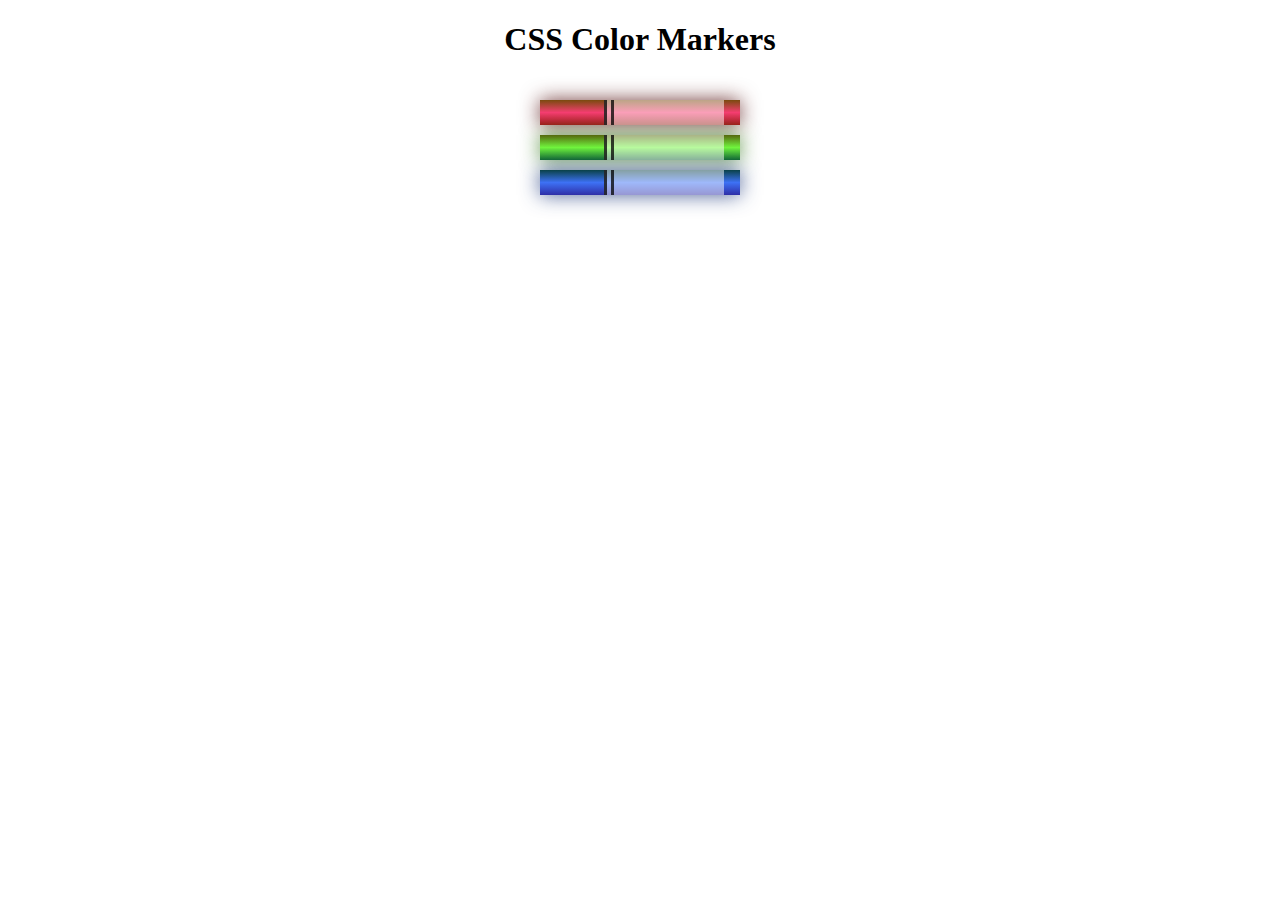
<file: Responsive Web Design/Colored Markers/index.html>
<!DOCTYPE html>
<html lang="en">
  <head>
    <meta charset="utf-8">
    <meta name="viewport" content="width=device-width, initial-scale=1.0">
    <title>Colored Markers</title>
    <link rel="stylesheet" href="style.css">
  </head>
  <body>
    <h1>CSS Color Markers</h1>
    <div class="container">
      <div class="marker red">
        <div class="cap"></div>
        <div class="sleeve"></div>
      </div>
      <div class="marker green">
        <div class="cap"></div>
        <div class="sleeve"></div>
      </div>
      <div class="marker blue">
        <div class="cap"></div>
        <div class="sleeve"></div>
      </div>
    </div>
  </body>
</html>
</file>
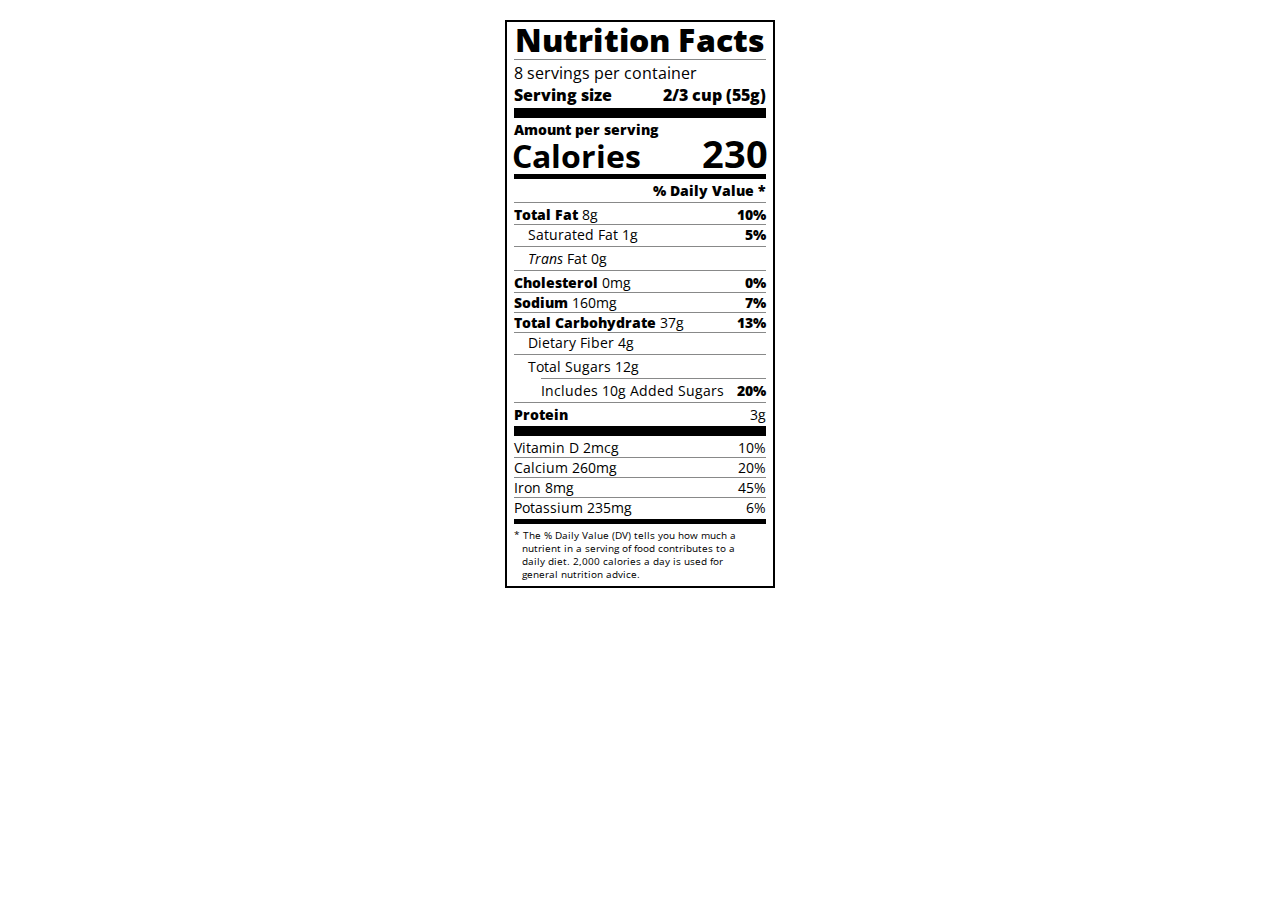
<file: Responsive Web Design/Nutrition Label/index.html>
<!DOCTYPE html>
<html lang="en">

<head>
  <meta charset="UTF-8">
  <title>Nutrition Label</title>
  <link href="https://fonts.googleapis.com/css?family=Open+Sans:400,700,800" rel="stylesheet">
  <link href="style.css" rel="stylesheet">
</head>

<body>
  <div class="label">
    <header>
      <h1 class="bold">Nutrition Facts</h1>
      <div class="divider"></div>
      <p>8 servings per container</p>
      <p class="bold">Serving size <span>2/3 cup (55g)</span></p>
    </header>
    <div class="divider large"></div>
    <div class="calories-info">
      <div class="left-container">
        <h2 class="bold small-text">Amount per serving</h2>
        <p>Calories</p>
      </div>
      <span>230</span>
    </div>
    <div class="divider medium"></div>
    <div class="daily-value small-text">
      <p class="bold right no-divider">% Daily Value *</p>
      <div class="divider"></div>
      <p><span><span class="bold">Total Fat</span> 8g</span> <span class="bold">10%</span></p>
      <p class="indent no-divider">Saturated Fat 1g <span class="bold">5%</span></p>
      <div class="divider"></div>
      <p class="indent no-divider"><span><i>Trans</i> Fat 0g</span></p>
      <div class="divider"></div>
      <p><span><span class="bold">Cholesterol</span> 0mg</span> <span class="bold">0%</span></p>
      <p><span><span class="bold">Sodium</span> 160mg</span> <span class="bold">7%</span></p>
      <p><span><span class="bold">Total Carbohydrate</span> 37g</span> <span class="bold">13%</span></p>
      <p class="indent no-divider">Dietary Fiber 4g</p>
      <div class="divider"></div>
      <p class="indent no-divider">Total Sugars 12g</p>
      <div class="divider double-indent"></div>
      <p class="double-indent no-divider">Includes 10g Added Sugars <span class="bold">20%</span>
      <div class="divider"></div>
      <p class="no-divider"><span class="bold">Protein</span> 3g</p>
      <div class="divider large"></div>
      <p>Vitamin D 2mcg <span>10%</span></p>
      <p>Calcium 260mg <span>20%</span></p>
      <p>Iron 8mg <span>45%</span></p>
      <p class="no-divider">Potassium 235mg <span>6%</span></p>
    </div>
    <div class="divider medium"></div>
    <p class="note">* The % Daily Value (DV) tells you how much a nutrient in a serving of food contributes to a daily
      diet. 2,000 calories a day is used for general nutrition advice.</p>
  </div>
</body>
</html>
</file>
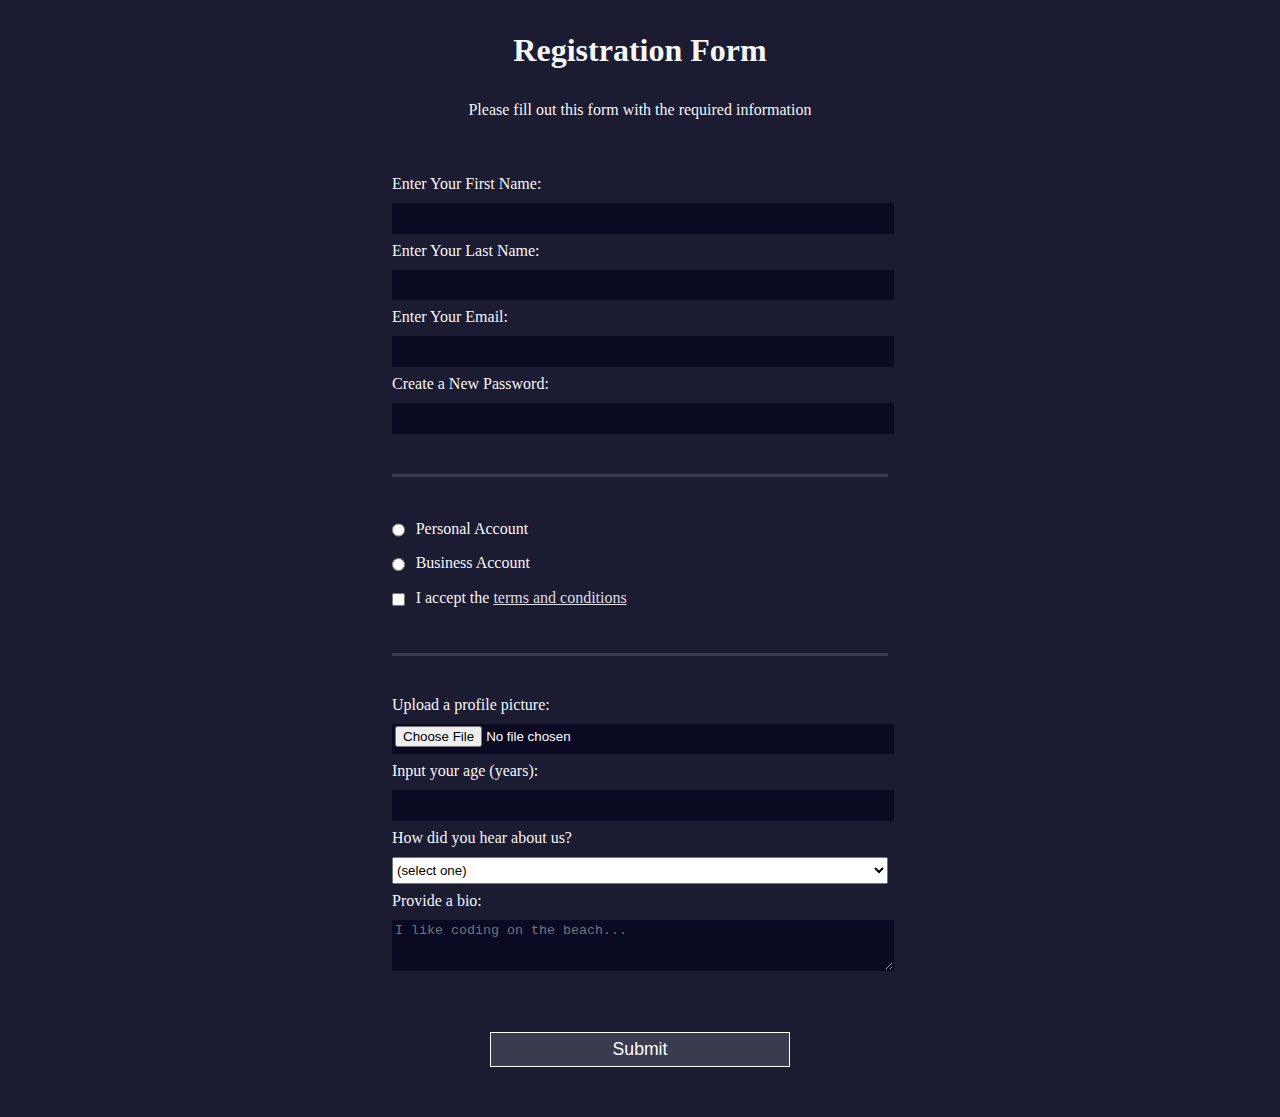
<file: Responsive Web Design/Registration Form/index.html>
<!DOCTYPE html>
<html lang="en">
  <head>
    <meta charset="UTF-8">
    <title>Registration Form</title>
    <link rel="stylesheet" href="style.css" />
  </head>
  <body>
    <h1>Registration Form</h1>
    <p>Please fill out this form with the required information</p>
    <form method="post" action='https://register-demo.freecodecamp.org'>
      <fieldset>
        <label for="first-name">Enter Your First Name: <input id="first-name" name="first-name" type="text" required /></label>
        <label for="last-name">Enter Your Last Name: <input id="last-name" name="last-name" type="text" required /></label>
        <label for="email">Enter Your Email: <input id="email" name="email" type="email" required /></label>
        <label for="new-password">Create a New Password: <input id="new-password" name="new-password" type="password" pattern="[a-z0-5]{8,}" required /></label>
      </fieldset>
      <fieldset>
        <label for="personal-account"><input id="personal-account" type="radio" name="account-type" class="inline" /> Personal Account</label>
        <label for="business-account"><input id="business-account" type="radio" name="account-type" class="inline" /> Business Account</label>
        <label for="terms-and-conditions">
          <input id="terms-and-conditions" type="checkbox" required name="terms-and-conditions" class="inline" /> I accept the <a href="https://www.freecodecamp.org/news/terms-of-service/">terms and conditions</a>
        </label>
      </fieldset>
      <fieldset>
        <label for="profile-picture">Upload a profile picture: <input id="profile-picture" type="file" name="file" /></label>
        <label for="age">Input your age (years): <input id="age" type="number" name="age" min="13" max="120" /></label>
        <label for="referrer">How did you hear about us?
          <select id="referrer" name="referrer">
            <option value="">(select one)</option>
            <option value="1">freeCodeCamp News</option>
            <option value="2">freeCodeCamp YouTube Channel</option>
            <option value="3">freeCodeCamp Forum</option>
            <option value="4">Other</option>
          </select>
        </label>
        <label for="bio">Provide a bio:
          <textarea id="bio" name="bio" rows="3" cols="30" placeholder="I like coding on the beach..."></textarea>
        </label>
      </fieldset>
      <input type="submit" value="Submit" />
    </form>
  </body>
</html>
</file>
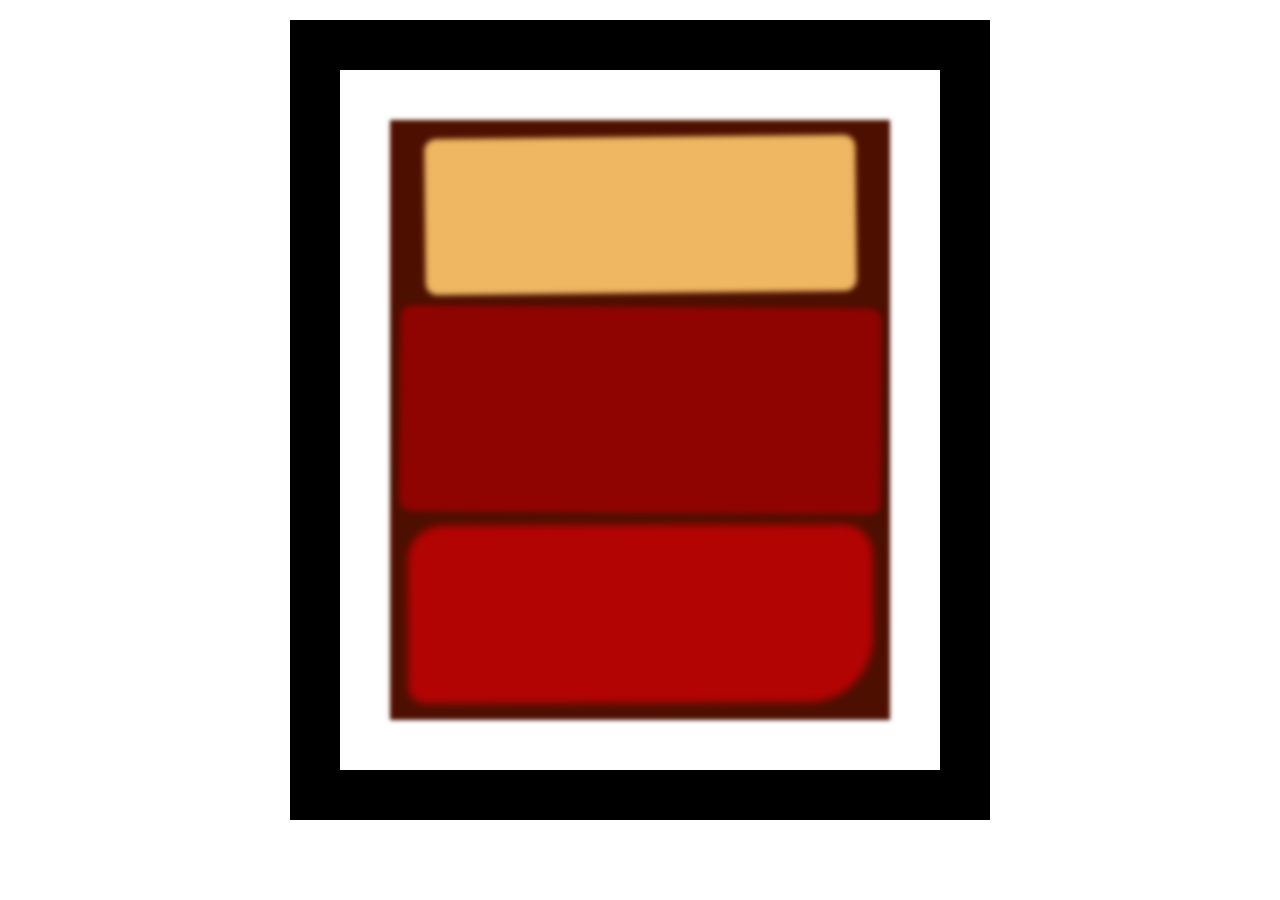
<file: Responsive Web Design/Rothko Painting/index.htm>
<!DOCTYPE html>
<html lang="en">
  <head>
    <meta charset="UTF-8">
    <title>Rothko Painting</title>
    <link href="style.css" rel="stylesheet">
  </head>
  <body>
    <div class="frame">
      <div class="canvas">
        <div class="one"></div>
        <div class="two"></div>
        <div class="three"></div>
      </div>
    </div>
  </body>
</html>
</file>
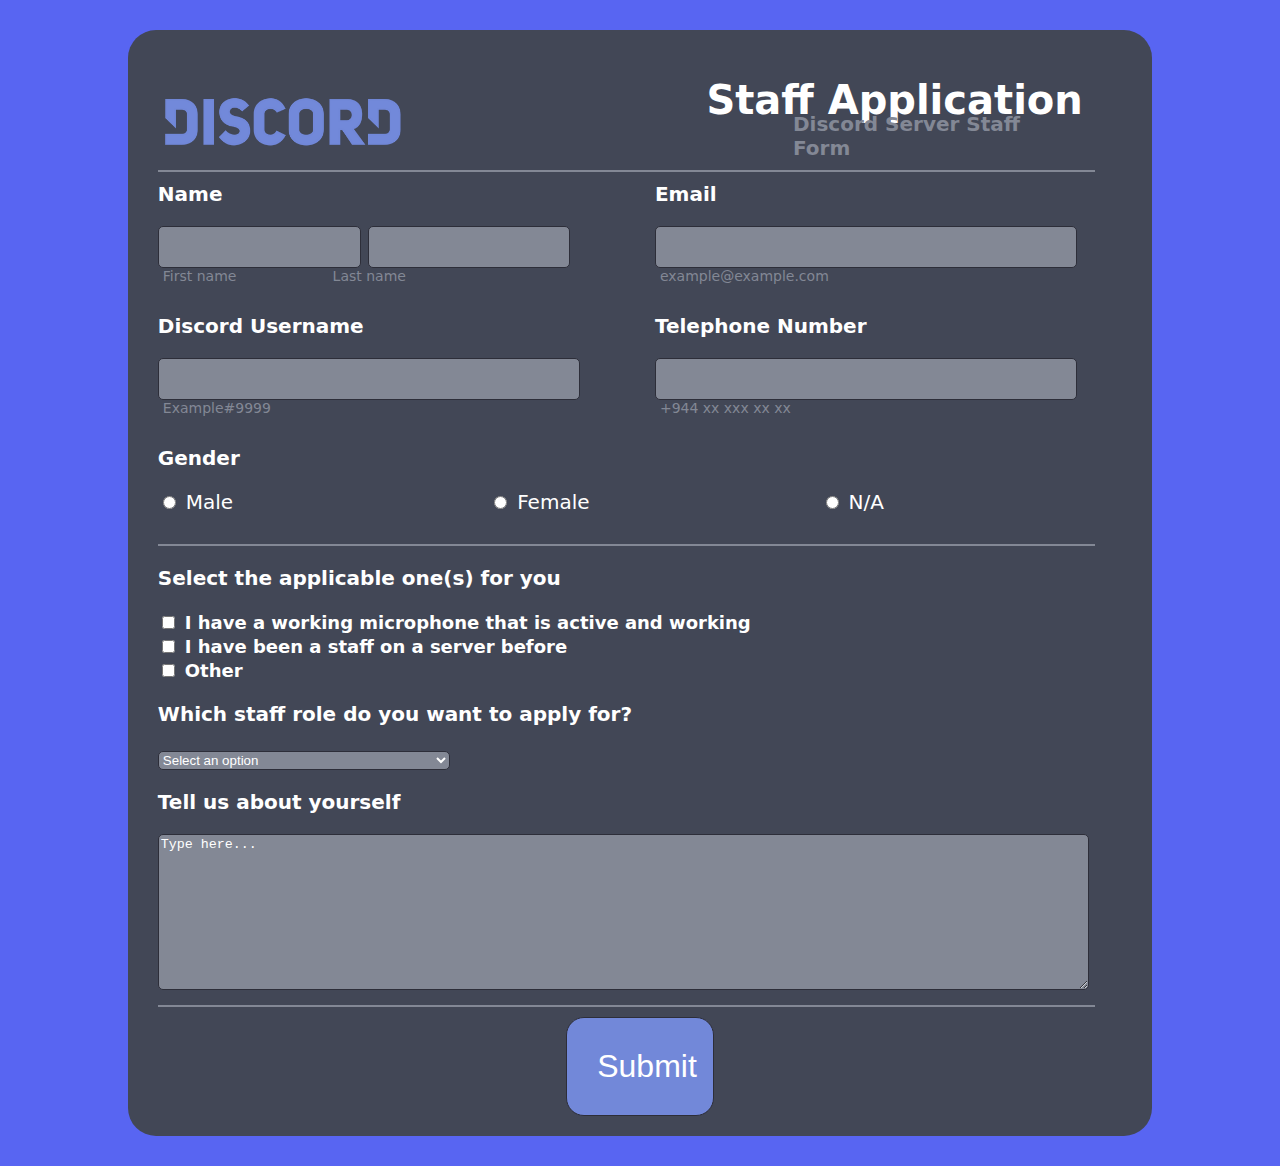
<file: Responsive Web Design/Survey Form (Certification Project)/index.html>
<!DOCTYPE html>
<html lang="en">
<head>
    <meta charset="UTF-8">
    <meta name="viewport" content="width=device-width, initial-scale=1.0">
    <link rel="stylesheet" href="style.css">
    <title>Discord Staff Application</title>
</head>
<body>
    <div class="main">
        <div class="header">
            <img src="img/dc.png" alt="dc">
            <div class="header-right">
                <h1 id="title">Staff Application</h1>
                <p id="description">Discord Server Staff Form</p>
            </div>
        </div>
        <div class="hr"></div>
        <form action="submit" id="survey-form">
            <div class="nameandmail">
                <div class="col2">
                    <div class="name">
                        <label for="name-label" id="name-label">Name</label>             
                    </div>
                    <div class="email-label">
                        <label for="email" id="email-label">Email</label>
                    </div>
                </div>
                <div class="col2">
                    <div class="short-input">
                        <input type="text" id="name" required placeholder="First name"> 
                        <input type="text" id="first_name" required placeholder="Last name"> 
                    </div>
                    <div class="long-input">
                        <input type="email" id="email" required placeholder="example@example.com"> 
                    </div>
                </div>
                <div class="col2" >
                    <div class="nameph">
                        <div class="ph">First name</div>
                        <div class="ph">Last name</div>
                    </div>
                    <div class="mailph">
                        <div class="ph">example@example.com</div>
                    </div>
                </div>
            </div>
            <div class="dcphone">
                <div class="col2" style="margin-top: 20px;">
                    <div class="dc-name">
                        <label for="dc-name" class="dc-name">Discord Username </label>
                    </div>
                    <div class="phone">
                        <label for="number" id="number-label">Telephone Number </label>
                    </div>
                </div>
                <div class="col2">
                    <div class="long-input">
                    <input type="text" id="dc-name" required placeholder="Example#9999">
                    </div>
                    <div class="long-input">
                        <input type="number" id="number" min="0" max="9999999999999999" placeholder="+994 xx xxx xx xx">
                    </div>
                </div>
                <div class="col2">
                    <div class="dcph">
                        <div class="ph">Example#9999</div>
                    </div>
                    <div class="numbph">
                        <div class="ph">+944 xx xxx xx xx</div>
                    </div>
                </div>
            </div>
            
            <div class="gender">
                <p>Gender</p>
                <div class="col3">
                    <div class="male">
                        <input value="male" type="radio" name="gender" id="male">
                        <label for="male">Male </label>
                    </div>
                    <div class="female">
                        <input value="female" type="radio" name="gender" id="female">
                        <label for="female">Female</label> 
                    </div>
                    <div class="na">
                        <input value="na" type="radio" name="gender" id="na">
                        <label for="na">N/A </label>
                    </div>
                </div>
            </div>
            <div class="hr" style="margin-top: 30px;"></div>
            <div class="checkbox" >
                <p>Select the applicable one(s) for you</p>
                <div class="1st">
                    <input value="1st" type="checkbox" name="1st" id="1st">
                    <label for="1st">I have a working microphone that is active and working </label>
                </div>
                <div class="2nd">
                    <input value="2nd" type="checkbox" name="2nd" id="2nd">
                    <label for="2nd">I have been a staff on a server before </label>
                </div>
                    <div class="other">
                        <input value="other" type="checkbox" name="other" id="other">
                        <label for="other">Other </label>
                    </div>
            </div>
            <div class="dropdown">
                <p>Which staff role do you want to apply for?</p>
                <select name="dropdown" id="dropdown">
                    <option value="0">Select an option</option>
                    <option value="mod">Moderator</option>
                    <option value="fe">Front-End</option>
                    <option value="be">Back-End</option>
                    <option value="other">Other</option>
                </select>
            </div>
            <div class="textbox">
                <p>Tell us about yourself</p>
                <textarea name="info" id="info" cols="30" rows="10" placeholder="Type here..."></textarea>
            </div>
            <div class="hr"></div>
            <div class="submit">
                <button type="submit" id="submit">Submit</button>
            </div>
        </form>
    </div>
</body>
</html>
</file>
<file: Responsive Web Design/Colored Markers/style.css>
h1 {
    text-align: center;
  }
  
  .container {
    background-color: rgb(255, 255, 255);
    padding: 10px 0;
  }
  
  .marker {
    width: 200px;
    height: 25px;
    margin: 10px auto;
  }
  
  .cap {
    width: 60px;
    height: 25px;
  }
  
  .sleeve {
    width: 110px;
    height: 25px;
    background-color: rgba(255, 255, 255, 0.5);
    border-left: 10px double rgba(0, 0, 0, 0.75);
  }
  
  .cap, .sleeve {
    display: inline-block;
  }
  
  .red {
    background: linear-gradient(rgb(122, 74, 14), rgb(245, 62, 113), rgb(162, 27, 27));
    box-shadow: 0 0 20px 0 rgba(83, 14, 14, 0.8);
  }
  
  .green {
    background: linear-gradient(#55680D, #71F53E, #116C31);
    box-shadow: 0 0 20px 0 #3B7E20CC;
  }
  
  .blue {
    background: linear-gradient(hsl(186, 76%, 16%), hsl(223, 90%, 60%), hsl(240, 56%, 42%));
    box-shadow: 0 0 20px 0 hsla(223, 59%, 31%, 0.8);
  }
</file>
<file: Responsive Web Design/Nutrition Label/style.css>
* {
    box-sizing: border-box;
  }
  
  html {
    font-size: 16px;
  }
  
  body {
    font-family: 'Open Sans', sans-serif;
  }
  
  .label {
    border: 2px solid black;
    width: 270px;
    margin: 20px auto;
    padding: 0 7px;
  }
  
  header h1 {
    text-align: center;
    margin: -4px 0;
    letter-spacing: 0.15px
  }
  
  p {
    margin: 0;
    display: flex;
    justify-content: space-between;
  }
  
  .divider {
    border-bottom: 1px solid #888989;
    margin: 2px 0;
  }
  
  .bold {
    font-weight: 800;
  }
  
  .large {
    height: 10px;
  }
  
  .large, .medium {
    background-color: black;
    border: 0;
  }
  
  .medium {
    height: 5px;
  }
  
  .small-text {
    font-size: 0.85rem;
  }
  
  
  .calories-info {
    display: flex;
    justify-content: space-between;
    align-items: flex-end;
  }
  
  .calories-info h2 {
    margin: 0;
  }
  
  .left-container p {
    margin: -5px -2px;
    font-size: 2em;
    font-weight: 700;
  }
  
  .calories-info span {
    margin: -7px -2px;
    font-size: 2.4em;
    font-weight: 700;
  }
  
  .right {
    justify-content: flex-end;
  }
  
  .indent {
    margin-left: 1em;
  }
  
  .double-indent {
    margin-left: 2em;
  }
  
  .daily-value p:not(.no-divider) {
    border-bottom: 1px solid #888989;
  }
  
  .note {
    font-size: 0.6rem;
    margin: 5px 0;
    padding: 0 8px;
    text-indent: -8px;
  }
</file>
<file: Responsive Web Design/Registration Form/style.css>
body {
    width: 100%;
    height: 100vh;
    margin: 0;
    background-color: #1b1b32;
    color: #f5f6f7;
    font-family: Tahoma;
    font-size: 16px;
  }
  
  h1, p {
    margin: 1em auto;
    text-align: center;
  }
  
  form {
    width: 60vw;
    max-width: 500px;
    min-width: 300px;
    margin: 0 auto;
    padding-bottom: 2em;
  }
  
  fieldset {
    border: none;
    padding: 2rem 0;
    border-bottom: 3px solid #3b3b4f;
  }
  
  fieldset:last-of-type {
    border-bottom: none;
  }
  
  label {
    display: block;
    margin: 0.5rem 0;
  }
  
  input,
  textarea,
  select {
    margin: 10px 0 0 0;
    width: 100%;
    min-height: 2em;
  }
  
  input, textarea {
    background-color: #0a0a23;
    border: 1px solid #0a0a23;
    color: #ffffff;
  }
  
  .inline {
    width: unset;
    margin: 0 0.5em 0 0;
    vertical-align: middle;
  }
  
  input[type="submit"] {
    display: block;
    width: 60%;
    margin: 1em auto;
    height: 2em;
    font-size: 1.1rem;
    background-color: #3b3b4f;
    border-color: white;
    min-width: 300px;
  }
  
  input[type="file"] {
    padding: 1px 2px;
  }
  
  a{
    color:#dfdfe2
  }
</file>
<file: Responsive Web Design/Rothko Painting/style.css>
.canvas {
    width: 500px;
    height: 600px;
    background-color: #4d0f00;
    overflow: hidden;
    filter: blur(2px);
  }
  
  .frame {
    border: 50px solid black;
    width: 500px;
    padding: 50px;
    margin: 20px auto;
  }
  
  .one {
    width: 425px;
    height: 150px;
    background-color: #efb762;
    margin: 20px auto;
    box-shadow: 0 0 3px 3px #efb762;
    border-radius: 9px;
    transform: rotate(-0.6deg);
  }
  
  .two {
    width: 475px;
    height: 200px;
    background-color: #8f0401;
    margin: 0 auto 20px;
    box-shadow: 0 0 3px 3px #8f0401;
    border-radius: 8px 10px;
    transform: rotate(0.4deg);
  }
  
  .one, .two {
    filter: blur(1px);
  }
  
  .three {
    width: 91%;
    height: 28%;
    background-color: #b20403;
    margin: auto;
    filter: blur(2px);
    box-shadow: 0 0 5px 5px #b20403;
    border-radius: 30px 25px 60px 12px;
    transform: rotate(-0.2deg);
  }
</file>
<file: Responsive Web Design/Survey Form (Certification Project)/style.css>
:root{
    --color-bg:#5865F2;
    --color-black: #424756;
    --color-gray:#838895;
    --color-border: #2D2E39;
}

body{
    background-color: var(--color-bg);
    margin: 0;
    width: 100%;
    height: 100%;
    color: white;
    font-family: system-ui, -apple-system, BlinkMacSystemFont, 'Segoe UI', Roboto, Oxygen, Ubuntu, Cantarell, 'Open Sans', 'Helvetica Neue', sans-serif;
    font-size:20px;
    font-weight: 700;
    font-style: normal;
    line-height: normal;
}

.main{
    border-radius: 28px;
    background-color: var(--color-black);
    padding: 20px;
    margin: 30px 10%;
}

.header{
    display: flex;
    justify-content: space-between;
    margin: 0 5%;
}

img{
    width: 255px;
    height: 75px;
    margin-left: -5%;
    margin-top: auto;
}

#title{
    font-size: 40px;
}

#description{ 
    color: var(--color-gray);
    margin: -10% 0 0 23%;
}

.hr{
    width: 95%;
    border: 1px solid var(--color-gray);
    margin: 10px;
}

@media screen and (max-width: 600px) {
   img {
      width: 128px;
      height: 38px;
    }
    #title{
        font-size: 15px;
    }
    #description{
        font-size: 7px;
    }
  }

.col2{
    column-count: 2;
    margin-left: 1%;
  }

.col2 input{
    height: 30px;
    border-radius: 5px;
    border: 1px solid var(--color-border);
    background-color: var(--color-gray);
    margin: 20px 0 0 0; 
    color: white;

}

.short-input input{
    width: 40%;
    padding: 5px;

}

.long-input input{
    width: 86%;
    padding: 5px;
}

::placeholder{
    opacity: 0;
}


.ph{
    color: var(--color-gray);
    font-size: 14px;
    font-weight: 400;
    margin: 0 0 10px 5px;
}

.nameph{
    display: flex; 
    justify-content: space-between;
    margin-right: 48%;
}

.gender, .checkbox, .dropdown, .textbox{
    margin-left: 1%
}
.col3{
    column-count: 3;
}

.gender label{
    font-weight: 500;
}

.checkbox label{
    font-size: 18px;
}

select{
    color: white;
    background-color: var(--color-gray);
    width: 30%;
    border-radius: 5px;
    border: 1px solid var(--color-border);

}

option {
    color: white;
    color: var(--color-gray);
}

textarea{
    width: 95%;
    background-color: var(--color-gray);
    color: white;
    border-radius: 5px;
    border: 1px solid var(--color-border);
}

textarea::placeholder{
    opacity: 100;
    color: white;
}

.submit{
    display: flex;
    justify-content: center;
}

button{
    text-align: center;
    width: 15%;
    padding: 30px;
    font-size: 32px;
    color: white;
    border-radius:18px;
    background: #7288D9;
    border: 1px solid var(--color-border);
}

button:hover{
    cursor: pointer;
}
</file>
